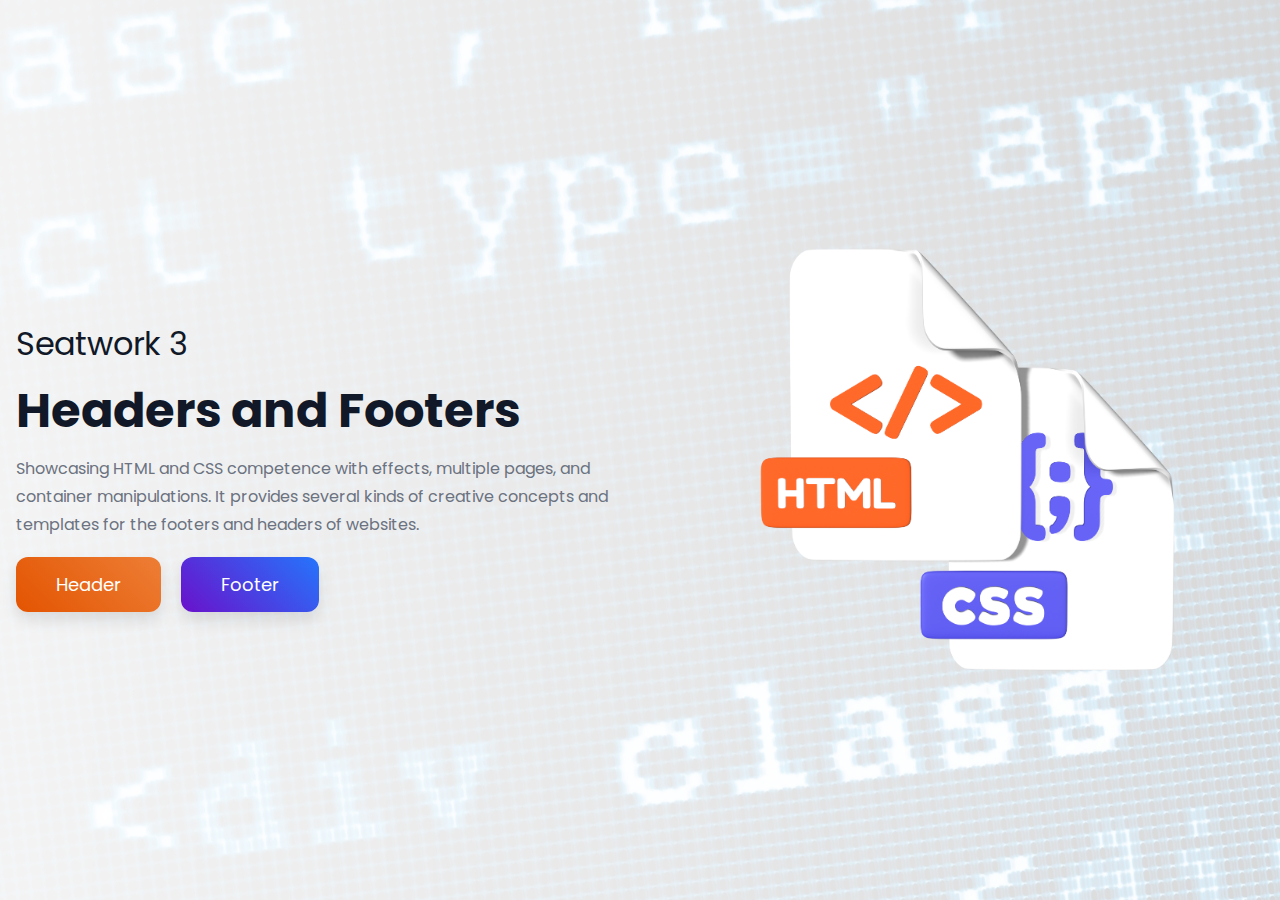
<file: index.html>
<!DOCTYPE html>
<html lang="en">
<head>
    <meta charset="UTF-8">
    <meta name="viewport" content="width=device-width, initial-scale=1.0">
    <title>Activity 3</title>

    <link rel="stylesheet" href="./assets/css/style.css" />

</head>
<body background="assets/img/BGpicture.jpg">
  <div class="container">
    <header class="header">
      <div class="content">
        <h1><span>Seatwork 3</span><br />Headers and Footers</h1>
        <p>
          Showcasing HTML and CSS competence with effects, multiple pages, and container manipulations. It provides several kinds of creative concepts and templates for the footers and headers of websites. 
        </p>
      <a class="btnH" href="./pages/header-gallery/index.html">Header</a>
      <a class="btnF" href="./pages/footer-gallery/index.html">Footer</a>
      </div>
      <div class="image">
        <img src="assets/img/otherpic.png" alt="header image" />
      </div>
    </header>
  </div>
</body>
</html>
</file>
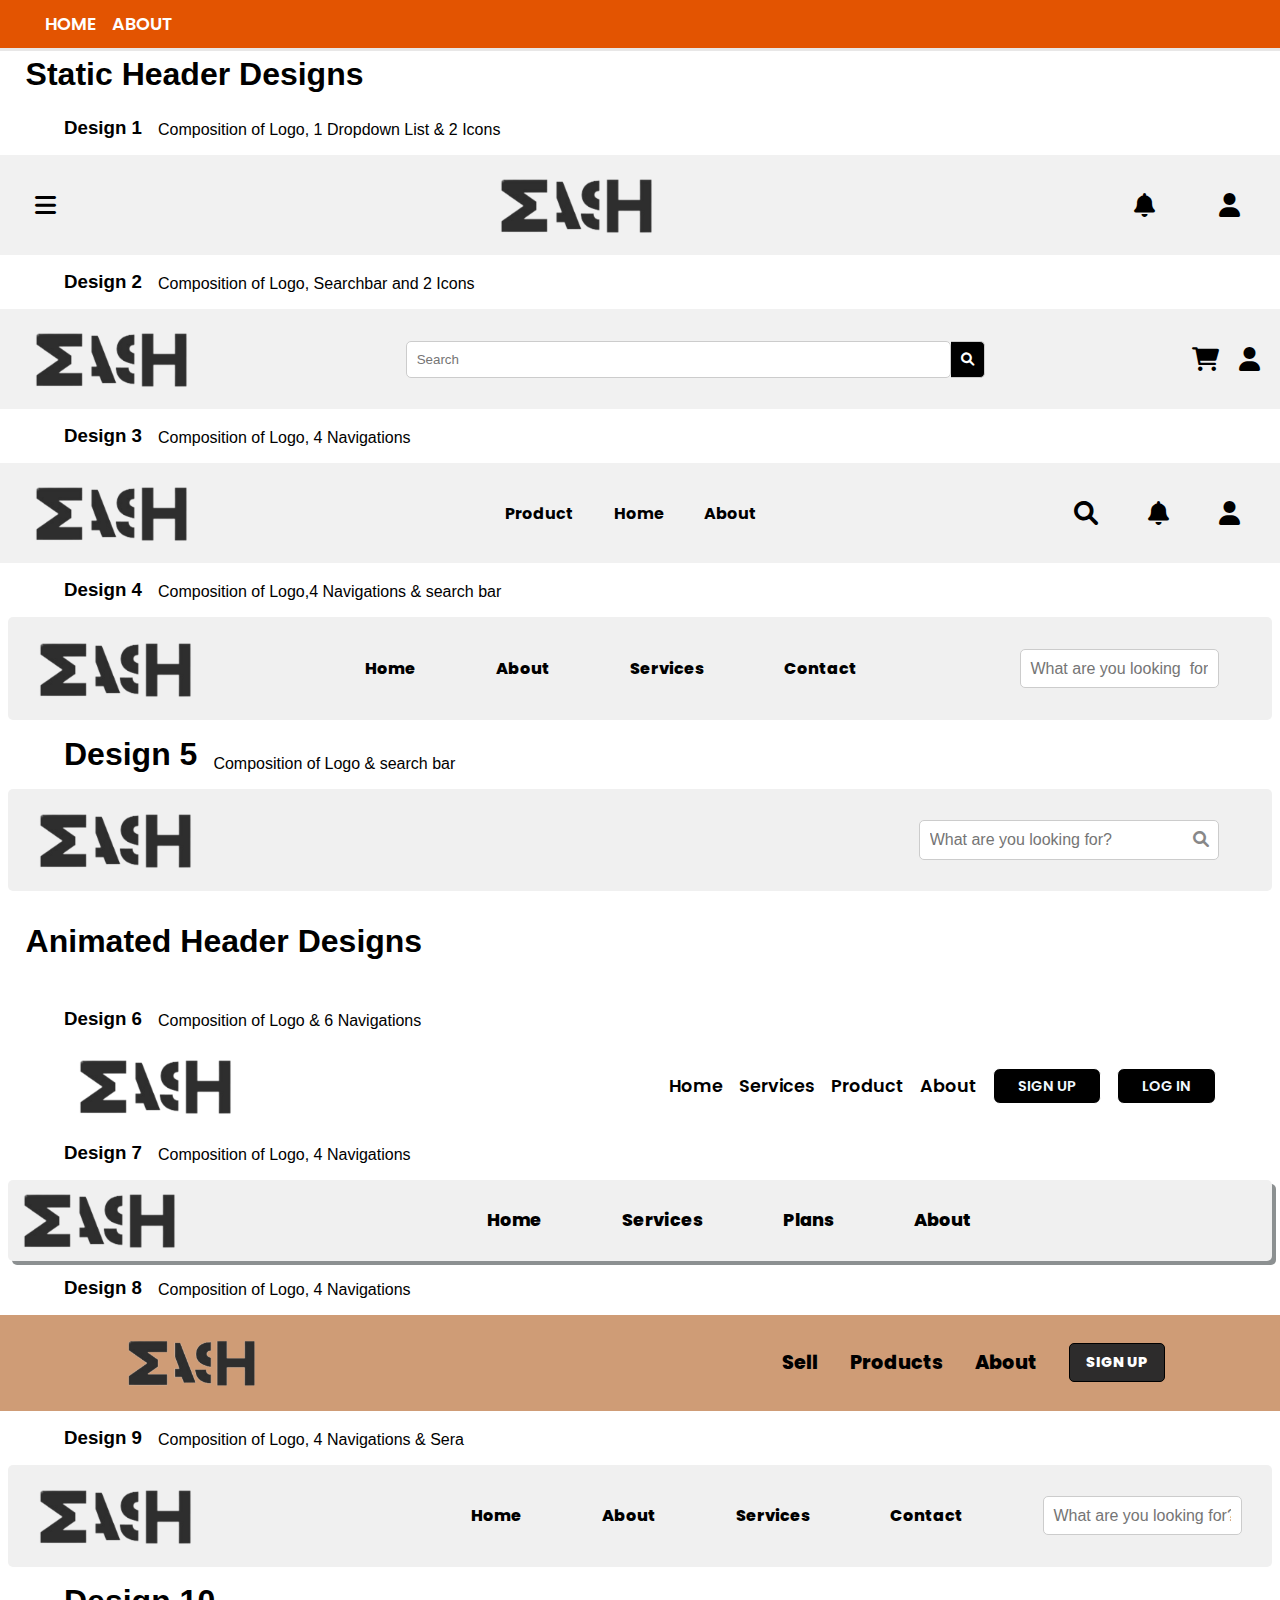
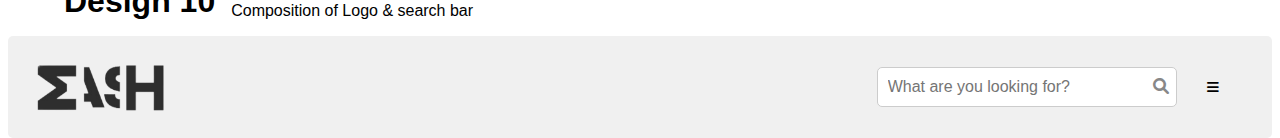
<file: pages/header-gallery/index.html>
<!DOCTYPE html>

<head>
    <meta charset="UTF-8" />
    <meta name="viewport" content="width=device-width, initial-scale=1.0" />
    <title>Header</title>
    <link rel="stylesheet" href="https://cdnjs.cloudflare.com/ajax/libs/font-awesome/6.0.0-beta3/css/all.min.css">
    <link rel="stylesheet" href="./assets/css/style.css" />

    <body>
      <header class="mainheader">
        <nav class="navigation">
          <a href="../../index.html" class="navigation-content">HOME</a>
          <a href=" " class="navigation-content">ABOUT</a>
        </nav>
      </header>

        <h1 class="static">Static Header Designs</h1>

        <section class="design1">
          <h3>Design 1</h3>
          <p>Composition of Logo, 1 Dropdown List & 2 Icons</p>
        </section>
        <div class="design-one">
          <header>
              <div class="dropdown">
                  <i class="fas fa-bars hamburger"></i>
                  <div class="dropdown-content">
                      <a href="#">Content 1</a>
                      <a href="#">Content 2</a>
                      <a href="#">Content 3</a>
                  </div>
              </div>
              <div class="logo">
                  <img src="assets/img/logoforheader.png" alt="Logo">
              </div>
              <div class="icons">
                  <i class="fas fa-bell"></i>
                  <i class="fas fa-user"></i>
              </div>
          </header>
      </div>

        <section class="design2">
          <h3>Design 2</h3>
          <p>Composition of Logo, Searchbar and 2 Icons</p>
        </section>
        <div class="design-two">
          <div class="left-section">
            <a href="#" class="logo">
              <img src="assets/img/logoforheader.png" alt="Website Logo">  
            </a>
          </div>
          <div class="search-bar">
            <input type="text" placeholder="Search">
            <button type="submit"><i class="fas fa-search"></i></button>  </div>
          <div class="icons">
            <i class="fas fa-shopping-cart"></i>  <i class="fas fa-user"></i>  </div>
        </div>
    
      <section class="design3">
          <h3>Design 3</h3>
          <p>Composition of Logo, 4 Navigations</p>
        </section>
        <div class="design-three">
          <div class="left-section">
              <div class="logo">
                  <img src="assets/img/logoforheader.png" alt="Logo">
              </div>
          </div>
          <div class="middle-section">
              <nav>
                  <ul>
                      <li><a href="#">Product</a></li>
                      <li><a href="#">Home</a></li>
                      <li><a href="#">About</a></li>
                  </ul>
              </nav>
          </div>
          <div class="right-section">
              <div class="icons">
                  <i class="fas fa-search"></i>
                  <i class="fas fa-bell"></i>
                  <i class="fas fa-user"></i>
              </div>
          </div>
      </div>

        <section class="design4">
          <h3>Design 4</h3>
          <p>Composition of Logo,4 Navigations & search bar</p>
        </section>
        <header class="design-four">
          <div class="logo">
              <img src="assets/img/logoforheader.png" alt="Logo">
          </div>
          <nav class="navigation">
              <a href="" class="nav-button">Home</a>
              <a href="" class="nav-button">About</a>
              <a href="" class="nav-button">Services</a>
              <a href="" class="nav-button">Contact</a>
          </nav>
          <div class="search-bar">
              <input type="" placeholder="What are you looking  for?">
          </div>
      </header>

        <section class="design5">
          <h1>Design 5</h1>
          <p>Composition of Logo & search bar</p>
        </section>
        <header class="design-five">
          <div class="logo">
            <img src="assets/img/logoforheader.png" alt="Logo">
        </div>
        <nav class="navigation">

        </nav>
        <div class="search-bar">
          <input type="text" placeholder="What are you looking for?" class="search-input">
          <span class="search-icon"><i class="fas fa-search"></i></span>
           
        </div>
    </header>

    <h1 class="animated">Animated Header Designs</h1>

    <section class="design6">
      <h3>Design 6</h3>
      <p>Composition of Logo & 6 Navigations</p>
    </section>
    <header class="design-six">
      <a href="" class="logo">
      <img
        src="assets/img/logoforheader.png"
        alt=""
        class="logo"
      />
      <nav class="navigation">
        <a href="" class="navigation-content"> Home </a>
        <a href="" class="navigation-content"> Services </a>
        <a href="" class="navigation-content"> Product </a>
        <a href="" class="navigation-content"> About </a>
        <a href="" class="navigation-content different-font"> SIGN UP </a>
        <a href="" class="navigation-content different-font"> LOG IN </a>
      </nav>
    </header>

    <section class="design7">
      <h3>Design 7</h3>
      <p>Composition of Logo, 4 Navigations</p>
    </section>
    <header class="design-seven">
      <a href="" class="logo">
      <img src="assets/img/logoforheader.png" alt="" class="logo" />
      <nav class="navigation">
        <a href="" class="nav-button">Home</a>
        <a href="" class="nav-button">Services</a>
        <a href="" class="nav-button">Plans</a>
        <a href="" class="nav-button">About</a>
    </nav>
</header>

<section class="design8">
  <h3>Design 8</h3>
  <p>Composition of Logo, 4 Navigations</p>
</section>
<header class="design-eight">
  <div class="logo">
    <img src="assets/img/logoforheader.png" alt="" class="logo-img" />
    <img src="assets/img/hoverlogo.png" alt="" class="logo-img new" />
  </div>
  <nav class="navigation">
    <a href="" class="navigation-content">Sell</a>
    <a href="" class="navigation-content">Products</a>
    <a href="" class="navigation-content">About</a>
    <a href="" class="navigation-content button">SIGN UP</a>
  </nav>
</header>

<section class="design9">
      <h3>Design 9</h3>
      <p>Composition of Logo, 4 Navigations & Sera</p>
    </section>
    <header class="design-nine">
      <a href="" class="logo">
      <img src="assets/img/logoforheader.png" alt="" class="logo" />
  <nav class="navigation">
    <nav class="navigation">
      <a href="" class="nav-button">Home</a>
      <a href="" class="nav-button">About</a>
      <a href="" class="nav-button">Services</a>
      <a href="" class="nav-button">Contact</a>
  </nav>
  <div class="search-bar">
    <input type="text" placeholder="What are you looking for?">
  </div>
</header>


<section class="design10">
  <h1>Design 10</h1>
  <p>Composition of Logo & search bar</p>
</section>
<header class="design-ten">
  <div class="logo">
    <img src="assets/img/logoforheader.png" alt="" class="logo-img" />
    <img src="assets/img/hoverlogo.png" alt="" class="logo-img new" />
  </div>
  <div class="search-bar">
    <input type="text" placeholder="What are you looking for?" class="search-input">
    <span class="search-icon"><i class="fas fa-search"></i></span>
    <div class="hamburger">
      <button class="hamburger-toggle"><i class="fas fa-bars"></i></button>
      <ul class="hamburger-menu">
        <li>1</a></li>
        <li>2</a></li>
        <li>3</a></li>
      </ul>
    </div>
  </div>
</header>
</file>
<file: assets/css/style.css>
@import url("https://fonts.googleapis.com/css2?family=Poppins:wght@400;500;600&display=swap");

:root {
  --text-dark: #111827;
  --text-light: #6b7280;
  --white: #ffffff;
}

.container {
  min-height: 100vh;
  display: flex;
}

* {
  padding: 0;
  margin: 0;
  box-sizing: border-box;
}

.btnH {
  padding: 15px 40px;
  font-size: 18px;
  color: #fff;
  text-decoration: none; 
  background: linear-gradient(45deg, #e35401, #ed7e35);
  border: none;
  border-radius: 12px;
  cursor: pointer;
  box-shadow: 0 8px 15px rgba(0, 0, 0, 0.1);
  box-shadow: 2rem;
  transition: all 0.3s ease;
  margin-right: 1rem;
}

.btnH:hover {
  transform: translateY(-5px) scale(1.05);
  box-shadow: 0 15px 20px rgba(0, 0, 0, 0.3);
  background: linear-gradient(45deg, #ed7e35, #e35401);
}

.btnF {
  padding: 15px 40px;
  font-size: 18px;
  color: #fff;
  text-decoration: none; 
  background: linear-gradient(45deg, #6a11cb, #2575fc);
  border: none;
  border-radius: 12px;
  cursor: pointer;
  box-shadow: 0 8px 15px rgba(0, 0, 0, 0.1);
  transition: all 0.3s ease;
}


.btnF:hover {
  transform: translateY(-5px) scale(1.05);
  box-shadow: 0 15px 20px rgba(0, 0, 0, 0.3);
  background: linear-gradient(45deg, #2575fc, #6a11cb);
}

body {
  font-family: "Poppins", sans-serif;
}

.image{
  transition: 1s ease;
}

.image:hover {
  -webkit-transform: scale(1.2);
  -ms-transform: scale(1.2);
  transform: scale(1.2);
  transition: 1s ease;
}


.container {
  max-width: 1400px;
  margin: auto;
  min-height: 100vh;
  display: flex;
  flex-direction: column;
}

.header {
  padding: 0 1rem;
  flex: 1;
  display: grid;
  grid-template-columns: repeat(2, 1fr);
  gap: 5%;
  align-items: center;
}

.content h1 {
  margin-bottom: 0.5rem;
  font-size: 3rem;
  font-weight: 700;
  color: var(--text-dark);
}

.content h1 span {
  font-weight: 400;
  font-size: 2rem;
}

.content p {
  margin-bottom: 2rem;
  color: var(--text-light);
  line-height: 1.75rem;
}

.image {
  position: relative;
  text-align: center;
  isolation: isolate;
}

.image img {
  width: 100%;
  max-width: 475px;
}
</file>
<file: pages/header-gallery/assets/css/style.css>
@import url("https://fonts.googleapis.com/css2?family=Poppins:wght@400;500;600&display=swap");

* {
    margin: 0;
    padding: 0;
    box-sizing: border-box;
    font-family: "Gill Sans", "Gill Sans MT", Calibri, "Trebuchet MS", sans-serif;
  }

  a{
    text-decoration: none;
  }

  body {
    display: flex;
    flex-direction: column;
    align-items: center;
    height: fit-content;
    width: 100vw;
    overflow-x: hidden;
    margin: 0;
  }

  section {
    width: 100vw;
    padding: 1rem 5vw;
    display: flex;
    gap: 1rem;
    align-items: flex-end;
  }

  .static {

    width: 100vw;
    display: flex;
    justify-content: space-between;
    padding: 0.5rem 2vw;
  }
 

  .mainheader {
        display: flex;
        width: 100vw;
        justify-content: space-between;
        padding: 0.7rem 3.5vw;
        align-items: center;
        background: #e35401;
        box-shadow: 0 3px 0px 0px rgba(193, 191, 191, 0.371);

    & > nav.navigation {
        display: flex;
        align-items: flex-start;
        gap: 1rem;

        & > a.navigation-content{
          font-weight: 600;
          font-size: 1.1rem;
          color: rgb(255, 255, 255);
          font-family: "Poppins", sans-serif;
        }
        & > a.navigation-content:hover{
          color: black;
        }
      }
    }

    .design-one{
      width: 100%;
    }
    .design-one header {
      display: flex;
      justify-content: space-between;
      align-items: center;
      padding: 10px 20px;
      background-color: #f1f1f1;
  }
  
  .design-one .dropdown {
      position: relative;
      display: inline-block;
  }
  
  .design-one .hamburger {
      font-size: 24px;
      cursor: pointer;
      margin-left: 15px;
  }
  
  .design-one .dropdown-content {
      display: none;
      position: absolute;
      background-color: #f1f1f1;
      min-width: 160px;
      box-shadow: 0px 8px 16px 0px rgba(0,0,0,0.2);
      z-index: 1;
  }
  
  .design-one .dropdown-content a {
      color: black;
      padding: 12px 16px;
      text-decoration: none;
      display: block;
  }
  
  .design-one .dropdown-content a:hover {
      background-color: #ddd;
  }
  
  .design-onen .dropdown:hover .dropdown-content {
      display: block;
  }
  
  .design-one .logo {
      flex-grow: 1;
      display: flex;
      justify-content: center;
  }
  
  .design-one .logo img {
      max-height: 80px;
  }
  
  .design-one .icons i {
      margin-left: 40px;
      margin-right: 20px;
      font-size: 24px;
      cursor: pointer;
  }

  .design-two {
    width: 100%;
    background-color: #f1f1f1;
    display: flex;
    justify-content: space-between;
    align-items: center;
    padding: 10px 20px;
  }
  
  .design-two .left-section {
    display: flex;
  }
  
  .design-two .logo img {
    max-height: 80px;
    margin-right: 20px;
  }
  
  .design-two .hamburger {
    font-size: 24px;
    cursor: pointer;
  }
  
  .design-two .search-bar {
    flex-grow: 0.5;
    display: flex;
    justify-content: center;
    align-items: center;
  }
  
  .design-two .search-bar input {
    width: 100%;
    padding: 10px;
    border: 1px solid #ccc;
    border-radius: 5px;
  }
  
  .design-two .search-bar button {
    padding: 10px;
    border: 1px solid #ccc;
    border-left: none;
    background-color: #000000;
    color: white;
    border-radius: 0 5px 5px 0;
    cursor: pointer;
  }
  
  .design-two .icons {
    display: flex;
  }
  
  .design-two .icons i {
    margin-left: 20px;
    font-size: 24px;
    cursor: pointer;
  }

  .design-three {
    width: 100%;
    background-color: #f1f1f1;
    padding: 10px 20px;
    display: flex;
    justify-content: space-between;
    align-items: center;
    font-family: 'Poppins', sans-serif;
}

.design-three .left-section {
    display: flex;
    align-items: center;
}

.design-three .logo img {
    max-height: 80px;
}

.design-three .middle-section nav ul {
    list-style-type: none;
    padding: 0;
    margin: 0;
    display: flex;
}

.design-three .middle-section nav ul li {
    margin: 20px;
}

.design-three .middle-section nav ul li:last-child {
    margin-right: 0;
}

.design-three .middle-section nav ul li a {
    text-decoration: none;
    color: #000;
    font-weight: bold;
    font-family: 'Poppins', sans-serif;
}

.design-three .right-section .icons {
    display: flex;
}

.design-three .right-section .icons i {
    margin-left: 30px;
    margin-right: 20px;
    font-size: 24px;
    cursor: pointer;
}

      .design-four {
        display: flex;
        align-items: center;
        justify-content: space-between;
        padding: 0.7rem 1rem;
        border-radius: 5px;
        background-color: #f0f0f0;
        width: calc(100% - 1rem);
    }
    
    .design-four .logo img {
        height: 80px;
    }
    
    .design-four .navigation {
        display: flex;
        gap: 5rem;
        align-items: center;
        justify-content: center;
    }
    
    .design-four .navigation .nav-button {
        font-family: 'Poppins', sans-serif;
        color: black;
        font-weight: 800;
        font-size: 1rem;
        text-decoration: none;
    }
    
    .design-four .navigation .bi {
        font-size: 2.5rem;
    }
    
    .design-four .navigation .nav {
        text-align: center;
    }
    
    .design-four .search-bar {
        display: flex;
        align-items: center;
        margin-right: 3%;
    }
    
    .design-four .search-bar input {
        padding: 0.6rem;
        font-size: 1rem;
        border: 1px solid #ccc;
        border-radius: 5px;
    }
    

    .design-five {
      display: flex;
      align-items: center;
      justify-content: space-between;
      padding: 0.7rem 1rem;
      border-radius: 5px;
      background-color: #f0f0f0;
      width: calc(100% - 1rem);
  }
  
  .design-five .logo img {
      height: 80px;
  }
  
  .design-five .navigation {
      display: flex;
      gap: 5rem;
      align-items: center;
      justify-content: center;
  }
  
  .design-five .navigation .nav-button {
    font-family: 'Poppins', sans-serif;
      color: black;
      font-weight: 800;
      font-size: 1rem;
      text-decoration: none;
  }
  
  .design-five .navigation .bi {
      font-size: 2.5rem;
  }
  
  .design-five .navigation .nav {
      text-align: center;
  }
  
  .design-five .search-bar {
      position: relative; 
      display: flex;
      align-items: center;
      margin-right: 3%;
  }
  
  .design-five .search-bar input {
      padding: 0.6rem 2rem 0.6rem 0.6rem;
      font-size: 1rem;
      border: 1px solid #ccc;
      border-radius: 5px;
      width: 300px; 
  }
  
  .design-five .search-icon {
      position: absolute;
      right: 10px; 
      color: #888;
  }
  
      .logo {
        height: 80px;
      }

.animated {

        width: 100vw;
        display: flex;
        justify-content: space-between;
        padding: 2rem 2vw;
      }

      header.design-six {
        width: 100vw;
        display: flex;
        justify-content: space-between;
        padding: 0.0rem 5vw;
        background: rgb(255, 255, 255);
    
        & > nav.navigation {
            display: flex;
            align-items: center;
            gap: 1rem;
    
            & > a.navigation-content{
              font-weight: 600;
              font-size: 1.1rem;
              color: rgb(0, 0, 0);
              font-family: 'Poppins', sans-serif;
              transition: color 0.3s;
            }
              & > a.different-font{
              font-size: 0.9rem;
              color: aliceblue;
              border: 1px white solid;
              padding: 0.4rem 1.5rem;
              border-radius: 7px;
              background-color: rgb(0, 0, 0);
              transition: background-color 0.3s;
            }
            & > a.navigation-content:hover {
              color: rgb(123, 118, 114);
            }

            & > a.different-font:hover {
            color: #000000;
            background-color: #959090; 
            }
          }
        }

        .design-seven {
          display: flex;
              align-items: center;
              box-shadow: 4px 4px rgb(140, 144, 145);
              border-radius: 5px;
              background-color: #f0f0f0;
              width: calc(100% - 1rem);
          }
  
  
          .design-seven .navigation {
              display: flex;
              align-items: center;
              justify-content: center;
              flex: 5;
          }
  
          .design-seven .nav-button {
            font-family: 'Poppins', sans-serif;
            color: black;
            font-weight: 800;
            font-size: 1.1rem;
            text-decoration: none; 
            padding: 1.7rem 2.5rem; 
            transition: background-color 0.3s; 
        }
        
        .design-seven .nav-button:hover {
            color: white;
            background-color: rgb(140, 144, 145);
        }

        .design-eight {
          display: flex;
          width: 100vw;
          justify-content: space-between;
          padding: 0.5rem 9vw;
          align-items: center;
          background: rgb(207, 156, 118);
        }
        
        .design-eight .navigation {
          display: flex;
          align-items: center;
          gap: 2rem;
        }
        
        .design-eight .navigation-content {
          color: rgb(0, 0, 0);
          font-weight: 800;
          font-size: 1.2rem;
          font-family: 'Poppins', sans-serif;
        }
        
        .design-eight .button {
          border: 1px rgb(0, 0, 0) solid;
          font-size: 0.9rem;
          color: rgb(255, 255, 255);
          background-color: rgb(45, 44, 44);
          padding: 0.5rem 1rem;
          border-radius: 5px;
        }
        
        .design-eight .navigation-content:hover {
          color: rgb(255, 255, 255);
        }
        
        .design-eight .button:hover {
          color: #000000;
          background-color: #ffffff;
          border: none;
        }
        
        .design-eight .logo {
          display: flex;
          align-items: center;
        }
        
        .design-eight .logo-img {
          width: 150px;
          height: auto;
        }
        
        .design-eight .logo-img.new {
          opacity: 0;
          transition: opacity 0.3s ease;
        }
        
        .design-eight .logo:hover .new {
          opacity: 1;
        }
        
        .design-nine {
          display: flex;
          align-items: center;
          justify-content: space-between;
          padding: 0.7rem 1rem;
          border-radius: 5px;
          background-color: #f0f0f0;
          width: calc(100% - 1rem);
        }
        
        .design-nine .logo img {
          height: 80px;
        }
        
        .design-nine .navigation {
          display: flex;
          gap: 5rem;
          align-items: center;
          justify-content: center;
        }
        
        .design-nine .navigation .nav-button {
          font-family: 'Poppins', sans-serif;
          color: black;
          font-weight: 800;
          font-size: 1rem;
          text-decoration: none;
          position: relative; 
        }
        
        .design-nine .navigation .bi {
          font-size: 2.5rem;
        }
        
        .design-nine .navigation .nav {
          text-align: center;
        }
        
        .design-nine .nav-button:hover {
          border: 1px rgb(0, 0, 0) solid;
          font-size: 0.9rem;
          color: rgb(255, 255, 255);
          background-color: rgb(45, 44, 44);
          padding: 0.5rem 1rem;
          border-radius: 5px;
        }
        
        .design-nine .search-bar {
          display: flex;
          align-items: center;
          margin-right: 3%;
        }
        
        .design-nine .search-bar input {
          padding: 0.6rem;
          font-size: 1rem;
          border: 1px solid #ccc;
          border-radius: 5px;
        }
        
        .design-nine .dropdown-menu {
          position: absolute;
          top: 100%; 
          left: 0;
          display: none;
          min-width: 10rem;
          background-color: #fff;
          box-shadow: 0 0 10px rgba(0, 0, 0, 0.1);
          z-index: 1;
        }
        
        .design-nine .dropdown:hover .dropdown-menu {
          display: block;
        }
        
        
        .design-nine .dropdown-menu li {
          list-style: none;
          padding: 0;
          margin: 0;
        }
        
        .design-nine .dropdown-menu li a {
          display: block;
          padding: 0.5rem 1rem;
          text-decoration: none;
          color: #333;
        }
        
        .design-nine .dropdown-menu li a:hover {
          background-color: #f0f0f0;
        }
        
        .design-ten {
          display: flex;
          align-items: center;
          justify-content: space-between;
          padding: 0.7rem 1rem;
          border-radius: 5px;
          background-color: #f0f0f0;
          width: calc(100% - 1rem);
        }
        
        .design-ten .search-bar {
          position: relative; 
          display: flex;
          align-items: center;
          margin-right: 3%;
        }
        
        .design-ten .search-bar input {
          padding: 0.6rem 2rem 0.6rem 0.6rem;
          font-size: 1rem;
          border: 1px solid #ccc;
          border-radius: 5px;
          width: 300px; 
        }
        
        .design-ten .search-icon {
          position: absolute;
          right: 50px;
          color: #888;
        }
        
        .design-ten .logo {
          display: flex;
          align-items: center;
        }
        
        .design-ten .logo-img {
          width: 150px;
          height: auto;
        }
        
        .design-ten .logo-img.new {
          opacity: 0;
          transition: opacity 0.3s ease;
        }
        
        .design-ten .logo:hover .new {
          opacity: 1;
        }
        
        .design-ten .hamburger {
          position: relative;
        }
        
        .design-ten .hamburger-toggle {
          background: none;
          border: none;
          cursor: pointer;
        }
        
        .design-ten .hamburger-toggle i {
          margin-left: 30px;
        }
        
        .design-ten .hamburger-menu {
          position: absolute;
          top: calc(100% + 5px);
          right: -20px; 
          background-color: #fff;
          box-shadow: 0 0 10px rgba(0, 0, 0, 0.1);
          list-style: none;
          padding: 0;
          margin: 0;
          display: none;
        }
        
        .design-ten .hamburger:hover .hamburger-menu {
          display: block;
        }
        
        .design-ten .hamburger-menu li {
          padding: 15px;
        }
        
        .design-ten .hamburger-menu li:hover {
          background-color: #f0f0f0;
        }
        
          .logo {
            height: 80px;
          }
</file>
